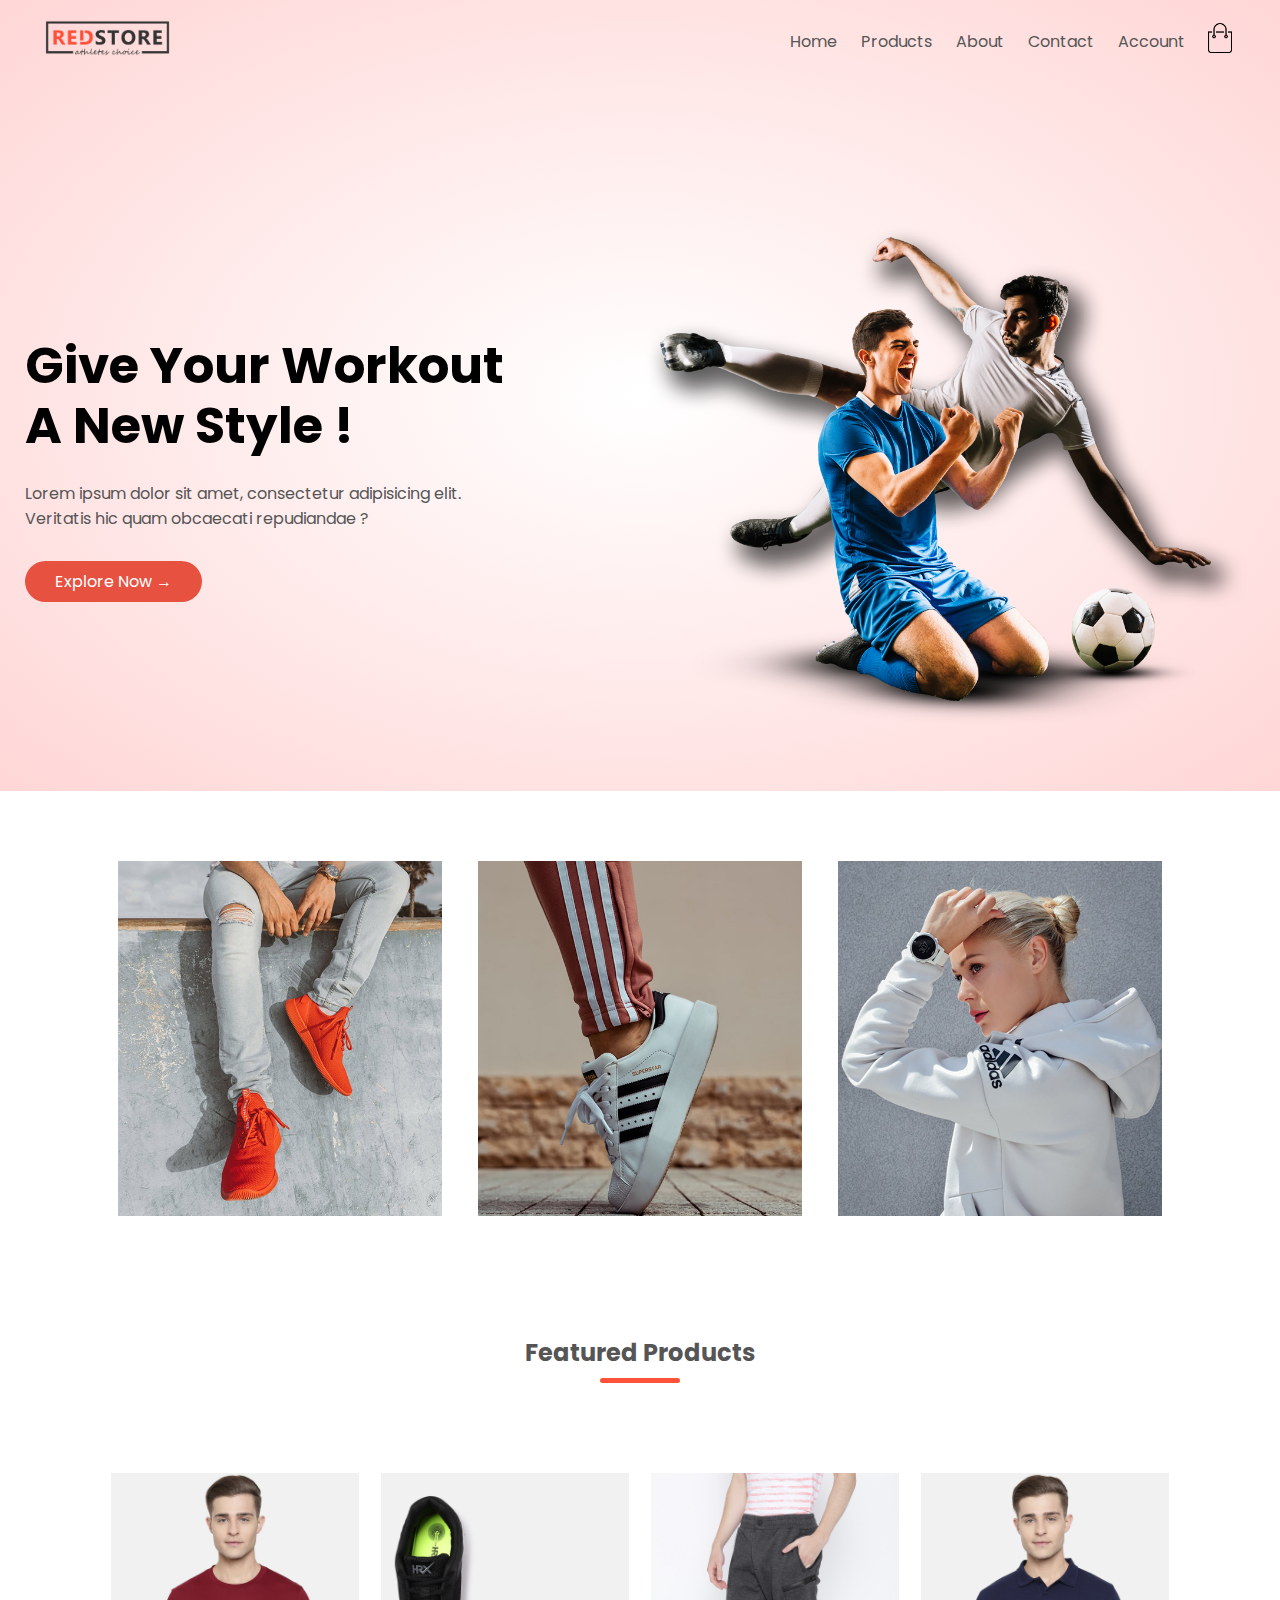
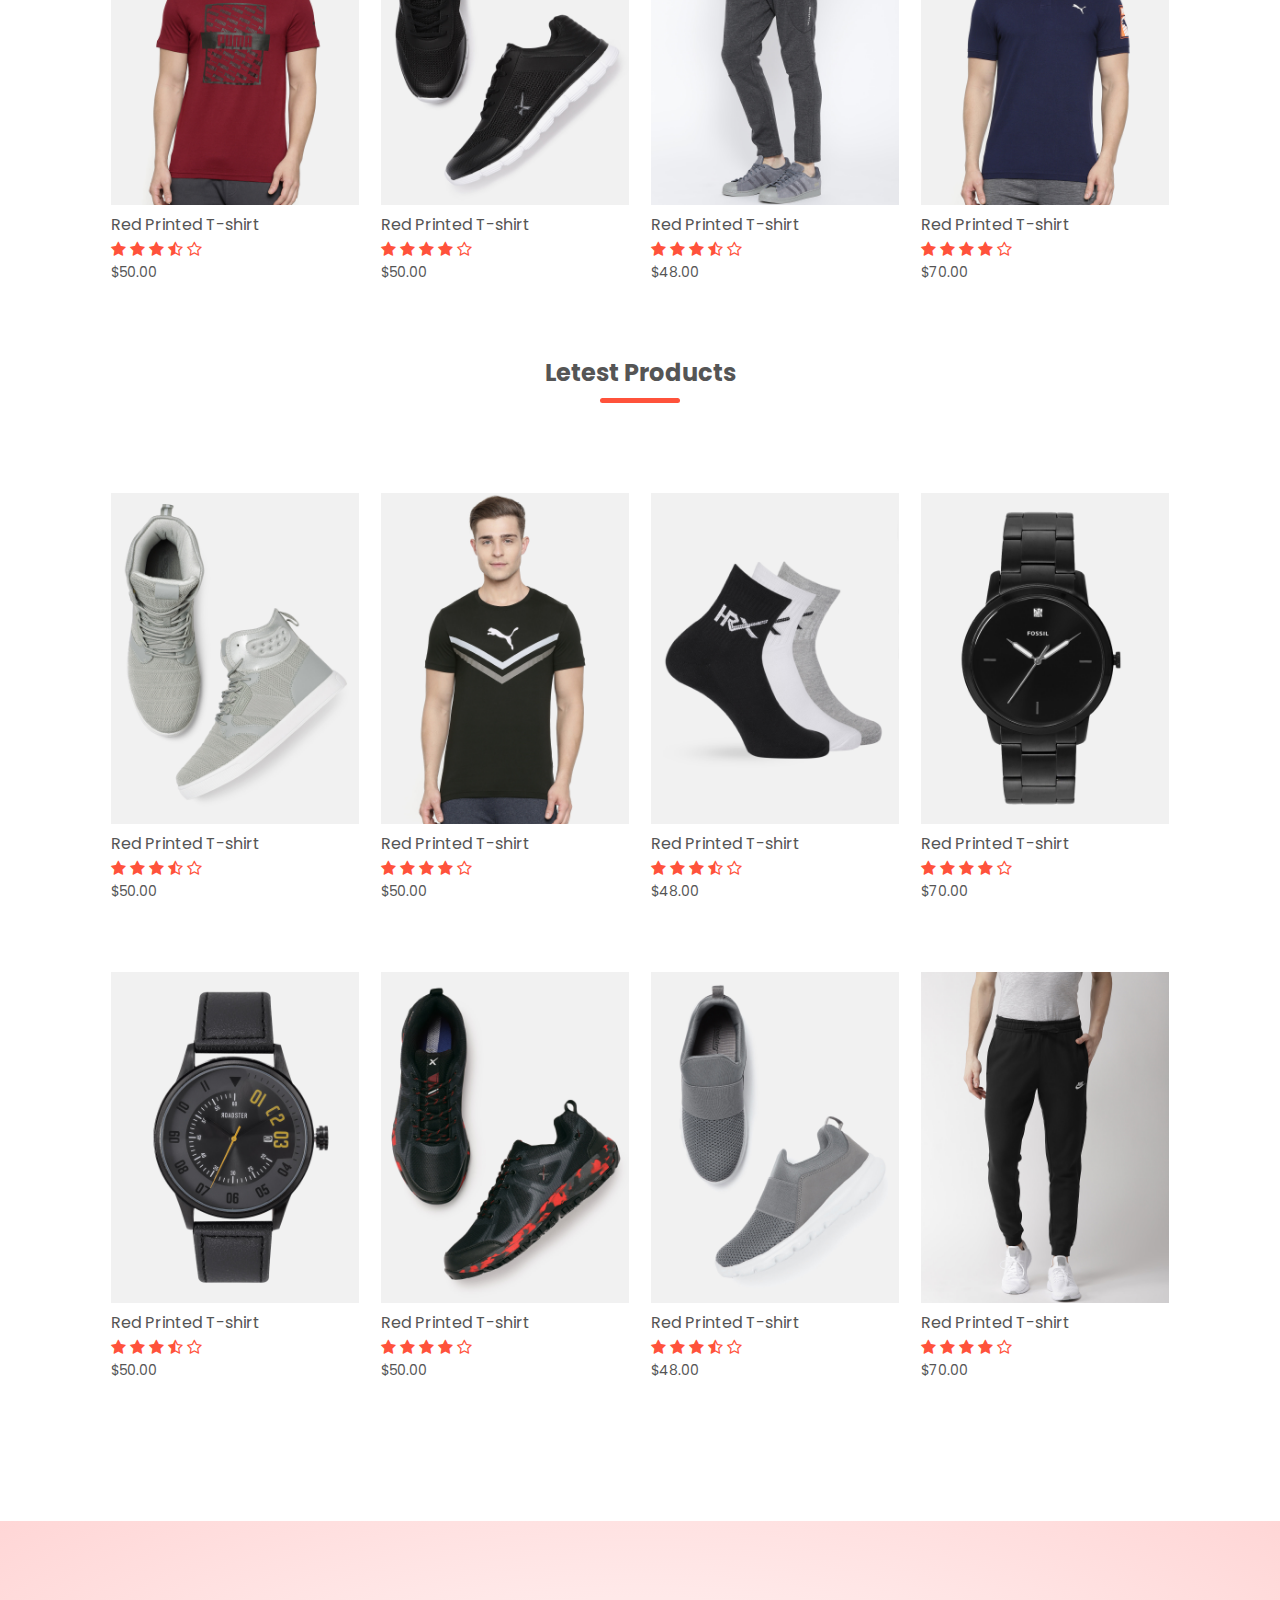
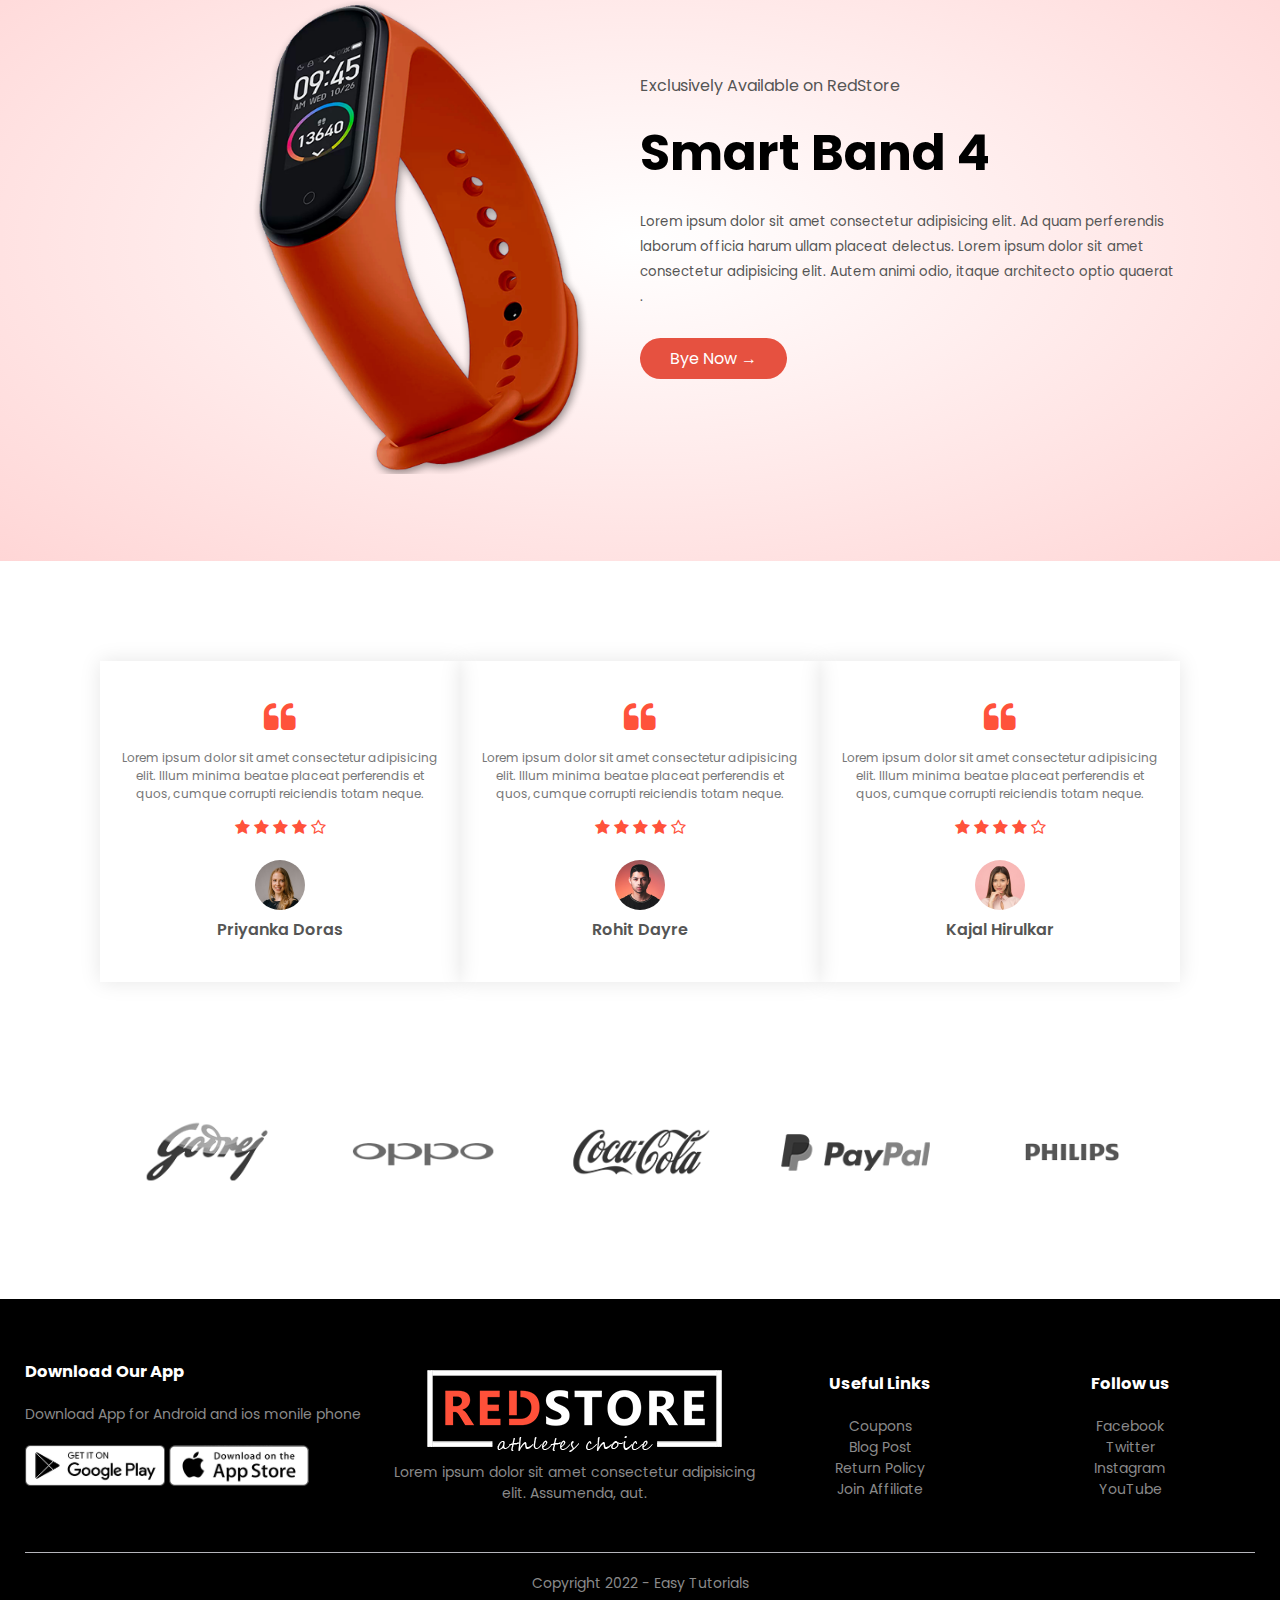
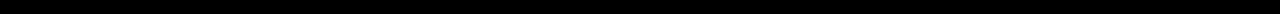
<file: index.html>
<!DOCTYPE html>
<html lang="en">
<head>
    <meta charset="UTF-8">
    <meta http-equiv="X-UA-Compatible" content="IE=edge">
    <meta name="viewport" content="width=device-width, initial-scale=1.0">
    <title>RedStore | Ecommerse Website</title>
    <link rel="stylesheet" href="style.css">
    <link href="https://fonts.googleapis.com/css2?family=Poppins:ital,wght@0,300;0,400;0,500;0,700;1,600&family=Roboto+Serif:wght@400;600&display=swap" rel="stylesheet">
    <link rel="stylesheet" href=https://stackpath.bootstrapcdn.com/font-awesome/4.7.0/css/font-awesome.min.css>
</head>
<body>
    <div class="header">
    <div class="container">
        <div class="navbar">
            <div class="logo">
                <a href="index.html"><img src="images/logo.png" width="125px"></a>
            </div>
            <nav>
                <ul id="MenuItems">
                    <li><a href="index.html">Home</a></li>
                    <li><a href="products.html">Products</a></li>
                    <li><a href="">About</a></li>
                    <li><a href="">Contact</a></li>
                    <li><a href="account.html">Account</a></li>
                </ul>
            </nav>

           <a href="card.html"><img src="images/cart.png" width="30px" height="30px"></a>
            <img src="images/menu.png" class="menu-icon" onclick="menutoggle()">

        </div>

        <div class="row">
            <div class="col-2">
<h1>Give Your Workout <br> A New Style !</h1>
<p>Lorem ipsum dolor sit amet, consectetur adipisicing elit. <br> Veritatis hic quam obcaecati repudiandae ?</p>
<a href="" class="btn">Explore Now &#8594;</a>
            </div>

            <div class="col-2">
                <img src="images/image1.png" alt="">
            </div>
        </div>
    </div>
</div>

<!---------- Featured Categories ---------->

<div class="categories">
    <div class="small-container">
    <div class="row">
        <div class="col-3">
            <img src="images/category-1.jpg" alt="">
        </div>
        <div class="col-3">
            <img src="images/category-2.jpg" alt="">
        </div>
        <div class="col-3">
            <img src="images/category-3.jpg" alt="">
        </div>
    </div>
</div>
</div>

<!---------- Featured products ---------->

<div class="small-container">
    <h2 class="title">Featured Products</h2>
    <div class="row">
    
        <div class="col-4">
            <a href="product-details.html"><img src="images/product-1.jpg"></a>
            <a href="product-details.html"></a><h4>Red Printed T-shirt</h4></a>
            <div class="rating">
                <i class="fa fa-star"></i>
                <i class="fa fa-star"></i>
                <i class="fa fa-star"></i>
                <i class="fa fa-star-half-o"></i>
                <i class="fa fa-star-o"></i>
            </div>
            <p>$50.00</p>
        </div>

        <div class="col-4">
            <img src="images/product-2.jpg">
            <h4>Red Printed T-shirt</h4>
            <div class="rating">
                <i class="fa fa-star"></i>
                <i class="fa fa-star"></i>
                <i class="fa fa-star"></i>
                <i class="fa fa-star"></i>
                <i class="fa fa-star-o"></i>
            </div>
            <p>$50.00</p>
        </div>

        <div class="col-4">
            <img src="images/product-3.jpg">
            <h4>Red Printed T-shirt</h4>
            <div class="rating">
                <i class="fa fa-star"></i>
                <i class="fa fa-star"></i>
                <i class="fa fa-star"></i>
                <i class="fa fa-star-half-o"></i>
                <i class="fa fa-star-o"></i>
            </div>
            <p>$48.00</p>
        </div>

        <div class="col-4">
            <img src="images/product-4.jpg">
            <h4>Red Printed T-shirt</h4>
            <div class="rating">
                <i class="fa fa-star"></i>
                <i class="fa fa-star"></i>
                <i class="fa fa-star"></i>
                <i class="fa fa-star"></i>
                <i class="fa fa-star-o"></i>
            </div>
            <p>$70.00</p>
        </div>
    </div>

    <h2 class="title">Letest Products</h2>

    <div class="row">
    
        <div class="col-4">
            <img src="images/product-5.jpg">
            <h4>Red Printed T-shirt</h4>
            <div class="rating">
                <i class="fa fa-star"></i>
                <i class="fa fa-star"></i>
                <i class="fa fa-star"></i>
                <i class="fa fa-star-half-o"></i>
                <i class="fa fa-star-o"></i>
            </div>
            <p>$50.00</p>
        </div>

        <div class="col-4">
            <img src="images/product-6.jpg">
            <h4>Red Printed T-shirt</h4>
            <div class="rating">
                <i class="fa fa-star"></i>
                <i class="fa fa-star"></i>
                <i class="fa fa-star"></i>
                <i class="fa fa-star"></i>
                <i class="fa fa-star-o"></i>
            </div>
            <p>$50.00</p>
        </div>

        <div class="col-4">
            <img src="images/product-7.jpg">
            <h4>Red Printed T-shirt</h4>
            <div class="rating">
                <i class="fa fa-star"></i>
                <i class="fa fa-star"></i>
                <i class="fa fa-star"></i>
                <i class="fa fa-star-half-o"></i>
                <i class="fa fa-star-o"></i>
            </div>
            <p>$48.00</p>
        </div>

        <div class="col-4">
            <img src="images/product-8.jpg">
            <h4>Red Printed T-shirt</h4>
            <div class="rating">
                <i class="fa fa-star"></i>
                <i class="fa fa-star"></i>
                <i class="fa fa-star"></i>
                <i class="fa fa-star"></i>
                <i class="fa fa-star-o"></i>
            </div>
            <p>$70.00</p>
        </div>
        <div class="row">
    
        <div class="col-4">
            <img src="images/product-9.jpg">
            <h4>Red Printed T-shirt</h4>
            <div class="rating">
                <i class="fa fa-star"></i>
                <i class="fa fa-star"></i>
                <i class="fa fa-star"></i>
                <i class="fa fa-star-half-o"></i>
                <i class="fa fa-star-o"></i>
            </div>
            <p>$50.00</p>
        </div>

        <div class="col-4">
            <img src="images/product-10.jpg">
            <h4>Red Printed T-shirt</h4>
            <div class="rating">
                <i class="fa fa-star"></i>
                <i class="fa fa-star"></i>
                <i class="fa fa-star"></i>
                <i class="fa fa-star"></i>
                <i class="fa fa-star-o"></i>
            </div>
            <p>$50.00</p>
        </div>

        <div class="col-4">
            <img src="images/product-11.jpg">
            <h4>Red Printed T-shirt</h4>
            <div class="rating">
                <i class="fa fa-star"></i>
                <i class="fa fa-star"></i>
                <i class="fa fa-star"></i>
                <i class="fa fa-star-half-o"></i>
                <i class="fa fa-star-o"></i>
            </div>
            <p>$48.00</p>
        </div>

        <div class="col-4">
            <img src="images/product-12.jpg">
            <h4>Red Printed T-shirt</h4>
            <div class="rating">
                <i class="fa fa-star"></i>
                <i class="fa fa-star"></i>
                <i class="fa fa-star"></i>
                <i class="fa fa-star"></i>
                <i class="fa fa-star-o"></i>
            </div>
            <p>$70.00</p>
        </div>
    </div>
    </div>
</div>

<!----------- offer ----------->

<div class="offer">
    <div class="small-container">
        <div class="row">
            <div class="col-2">
                <img src="images/exclusive.png" class="offer-img">
            </div>
            <div class="col-2">
                <p>Exclusively Available on RedStore</p>
<h1>Smart Band 4 </h1>
<small>Lorem ipsum dolor sit amet consectetur adipisicing elit. Ad quam perferendis laborum officia harum ullam placeat delectus. Lorem ipsum dolor sit amet consectetur adipisicing elit. Autem animi odio, itaque architecto optio quaerat .</small>
<br>
<a href="" class="btn">Bye Now &#8594;</a>
            </div>
        </div>
    </div>
</div>

<!-- -------- testimonial -------- -->

<div class="testimonial">
    <div class="small-container">
        <div class="row">
            <div class="col-3">
                <i class="fa fa-quote-left"></i>
                <p>Lorem ipsum dolor sit amet consectetur adipisicing elit. Illum minima beatae placeat perferendis et quos, cumque corrupti reiciendis totam neque.</p>
                <div class="rating">
                    <i class="fa fa-star"></i>
                    <i class="fa fa-star"></i>
                    <i class="fa fa-star"></i>
                    <i class="fa fa-star"></i>
                    <i class="fa fa-star-o"></i>
                </div>
             <img src="images/user-1.png">
             <h3>Priyanka Doras</h3>
            </div>

            <div class="col-3">
                <i class="fa fa-quote-left"></i>
                <p>Lorem ipsum dolor sit amet consectetur adipisicing elit. Illum minima beatae placeat perferendis et quos, cumque corrupti reiciendis totam neque.</p>
                <div class="rating">
                    <i class="fa fa-star"></i>
                    <i class="fa fa-star"></i>
                    <i class="fa fa-star"></i>
                    <i class="fa fa-star"></i>
                    <i class="fa fa-star-o"></i>
                </div>
             <img src="images/user-2.png">
             <h3>Rohit Dayre</h3>
            </div>

            <div class="col-3">
                <i class="fa fa-quote-left"></i>
                <p>Lorem ipsum dolor sit amet consectetur adipisicing elit. Illum minima beatae placeat perferendis et quos, cumque corrupti reiciendis totam neque.</p>
                <div class="rating">
                    <i class="fa fa-star"></i>
                    <i class="fa fa-star"></i>
                    <i class="fa fa-star"></i>
                    <i class="fa fa-star"></i>
                    <i class="fa fa-star-o"></i>
                </div>
             <img src="images/user-3.png">
             <h3>Kajal Hirulkar</h3>
            </div>
        </div>
    </div>
</div>

<!------------- brands ------------->
<div class="brands">
    <div class="small-container">
        <div class="row">
            <div class="col-5">
                <img src="images/logo-godrej.png">
            </div>
            <div class="col-5">
                <img src="images/logo-oppo.png">
            </div>
            <div class="col-5">
                <img src="images/logo-coca-cola.png">
            </div>
            <div class="col-5">
                <img src="images/logo-paypal.png">
            </div>
            <div class="col-5">
                <img src="images/logo-philips.png">
            </div>
        </div>
    </div>
</div>

<!------------- footer ------------->

<div class="footer">
    <div class="container">
        <div class="row">
            <div class="footer-col-1">
                <h3>Download Our App</h3>
                <p>Download App for Android and ios monile phone</p>
                <div class="app-logo">
                    <img src="images/play-store.png">
                    <img src="images/app-store.png">
                </div>
            </div>
            <div class="footer-col-2">
                <img src="images/logo-white.png">
                <p>Lorem ipsum dolor sit amet consectetur adipisicing elit. Assumenda, aut.</p>
            </div>
            <div class="footer-col-3">
                <h3>Useful Links</h3>
                <ul>
                <li>Coupons</li>
                <li>Blog Post</li>
                <li>Return Policy</li>
                <li>Join Affiliate</li>
            </ul>
            </div>
            <div class="footer-col-4">
                <ul> <h3>Follow us</h3>
                    <li>Facebook</li>
                    <li>Twitter</li>
                    <li>Instagram</li>
                    <li>YouTube</li>
                </ul>
               
            </div>
        </div>
        <hr>
        <p class="Copyright">Copyright 2022 - Easy Tutorials</p>
    </div>
</div>

<!------------- Js for toggle menu ------------->

<script>
    var MenuItems = document.getElementById("MenuItems");
    MenuItems.style.maxHeight = "0px";

    function menutoggle(){
        if(MenuItems.style.maxHeight == "0px")
        {
            MenuItems.style.maxHeight = "200px"
        }
        else{
            MenuItems.style.maxHeight = "0px"
        }
    }
</script>
</body>
</html>
</file>
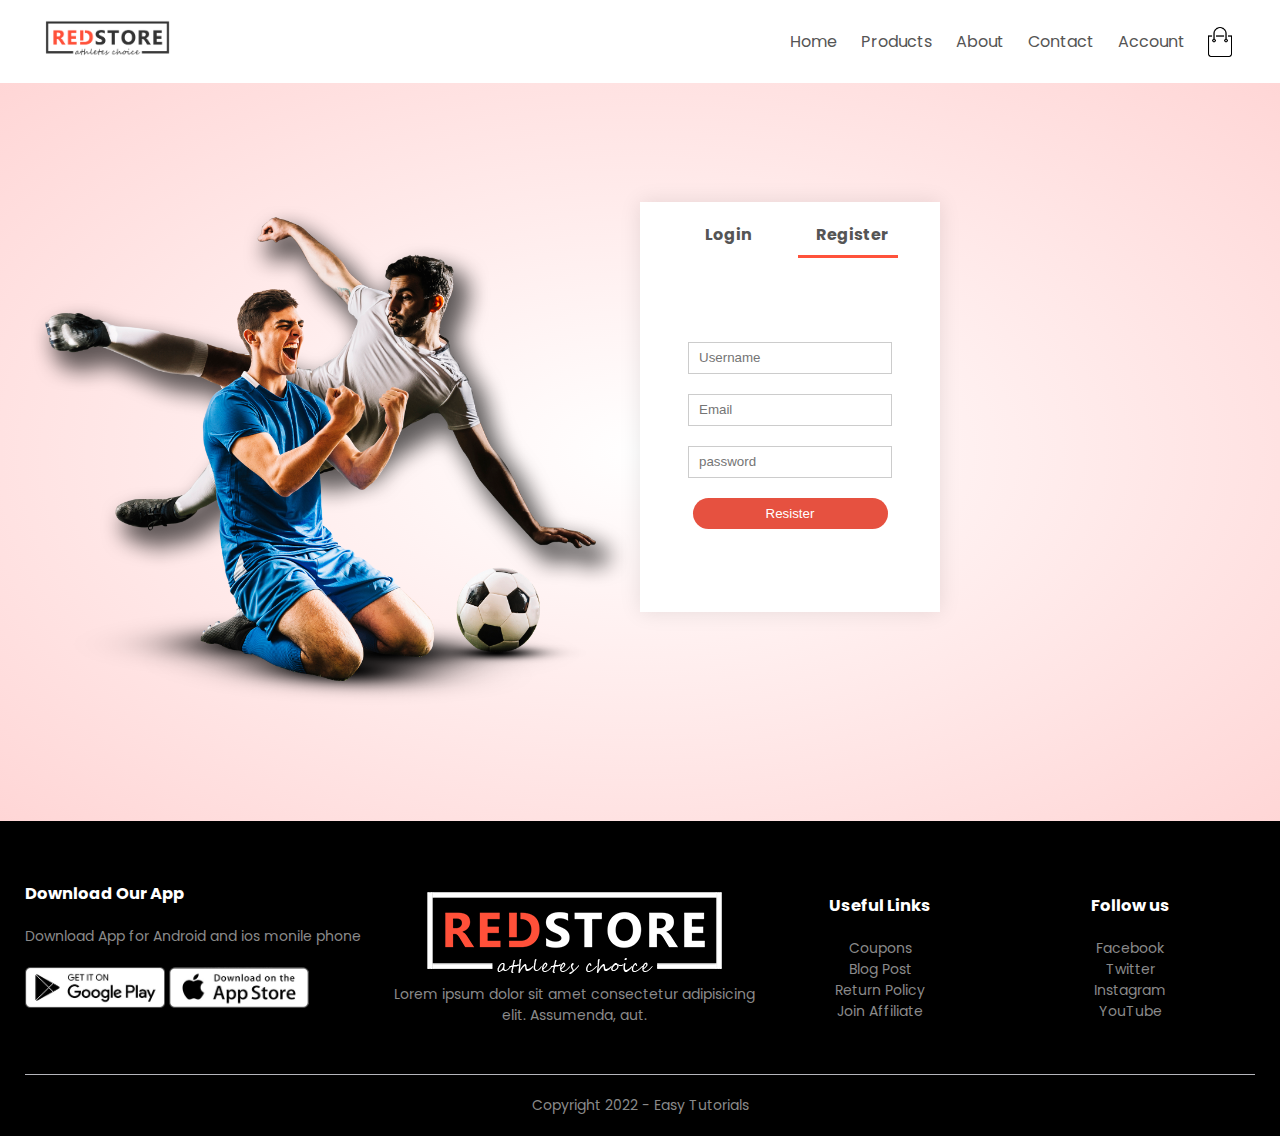
<file: account.html>
<!DOCTYPE html>
<html lang="en">

<head>
    <meta charset="UTF-8">
    <meta http-equiv="X-UA-Compatible" content="IE=edge">
    <meta name="viewport" content="width=device-width, initial-scale=1.0">
    <title>All Products - RedStore</title>
    <link rel="stylesheet" href="style.css">
    <link
        href="https://fonts.googleapis.com/css2?family=Poppins:ital,wght@0,300;0,400;0,500;0,700;1,600&family=Roboto+Serif:wght@400;600&display=swap"
        rel="stylesheet">
    <link rel="stylesheet" href=https://stackpath.bootstrapcdn.com/font-awesome/4.7.0/css/font-awesome.min.css>
</head>

<body>

    <div class="container">
        <div class="navbar">
            <div class="logo">
                <img src="images/logo.png" width="125px">
            </div>
            <nav>
                <ul id="MenuItems">
                    <li><a href="">Home</a></li>
                    <li><a href="">Products</a></li>
                    <li><a href="">About</a></li>
                    <li><a href="">Contact</a></li>
                    <li><a href="">Account</a></li>
                </ul>
            </nav>

            <img src="images/cart.png" width="30px" height="30px">
            <img src="images/menu.png" class="menu-icon" onclick="menutoggle()">

        </div>
    </div>

    <!------------- account-page ------------->
    <div class="account-page">
        <div class="container">
            <div class="row">
                <div class="col-2">
                    <img src="images/image1.png" width="100%">
                </div>

                <div class="col-2">
                    <div class="form-container">
                        <div class="form-btn">
                            <span onclick="login()">Login</span>
                            <span onclick="resister()">Register</span>
                            <hr id="Indicator">
                        </div>
                        <form id="LoginForm">
                            <input type="text" placeholder="Username">
                            <input type="password" placeholder="password">
                            <button type="Submit" class="btn">Login</button>
                            <br>
                            <a href="">Forgot password</a>
                        </form>

                        <form id="RegForm">
                            <input type="text" placeholder="Username">
                            <input type="Email" placeholder="Email">
                            <input type="password" placeholder="password">
                            <button type="Submit" class="btn">Resister</button>

                        </form>
                    </div>
                </div>
            </div>
        </div>
    </div>


    <!------------- footer ------------->

    <div class="footer">
        <div class="container">
            <div class="row">
                <div class="footer-col-1">
                    <h3>Download Our App</h3>
                    <p>Download App for Android and ios monile phone</p>
                    <div class="app-logo">
                        <img src="images/play-store.png">
                        <img src="images/app-store.png">
                    </div>
                </div>
                <div class="footer-col-2">
                    <img src="images/logo-white.png">
                    <p>Lorem ipsum dolor sit amet consectetur adipisicing elit. Assumenda, aut.</p>
                </div>
                <div class="footer-col-3">
                    <h3>Useful Links</h3>
                    <ul>
                        <li>Coupons</li>
                        <li>Blog Post</li>
                        <li>Return Policy</li>
                        <li>Join Affiliate</li>
                    </ul>
                </div>
                <div class="footer-col-4">
                    <ul>
                        <h3>Follow us</h3>
                        <li>Facebook</li>
                        <li>Twitter</li>
                        <li>Instagram</li>
                        <li>YouTube</li>
                    </ul>

                </div>
            </div>
            <hr>
            <p class="Copyright">Copyright 2022 - Easy Tutorials</p>
        </div>
    </div>

    <!------------- Js for toggle menu ------------->

    <script>
        var MenuItems = document.getElementById("MenuItems");
        MenuItems.style.maxHeight = "0px";

        function menutoggle() {
            if (MenuItems.style.maxHeight == "0px") {
                MenuItems.style.maxHeight = "200px"
            }
            else {
                MenuItems.style.maxHeight = "0px"
            }
        }
    </script>
    <!------------- Js for toggle Form ------------->
    <script>
        var LoginForm = document.getElementById("LoginForm");
        var RegForm = document.getElementById("RegForm");
        var Indicator = document.getElementById("Indicator");

        function resister() {
            RegForm.style.transform = "translateX(0px)";
            LoginForm.style.transform = "translateX(0px)";
            Indicator.style.transform = "translateX(100px)";
        }

        function login() {
            RegForm.style.transform = "translateX(300px)";
            LoginForm.style.transform = "translateX(300px)";
            Indicator.style.transform = "translateX(0px)";
        }
    </script>
</body>

</html>
</file>
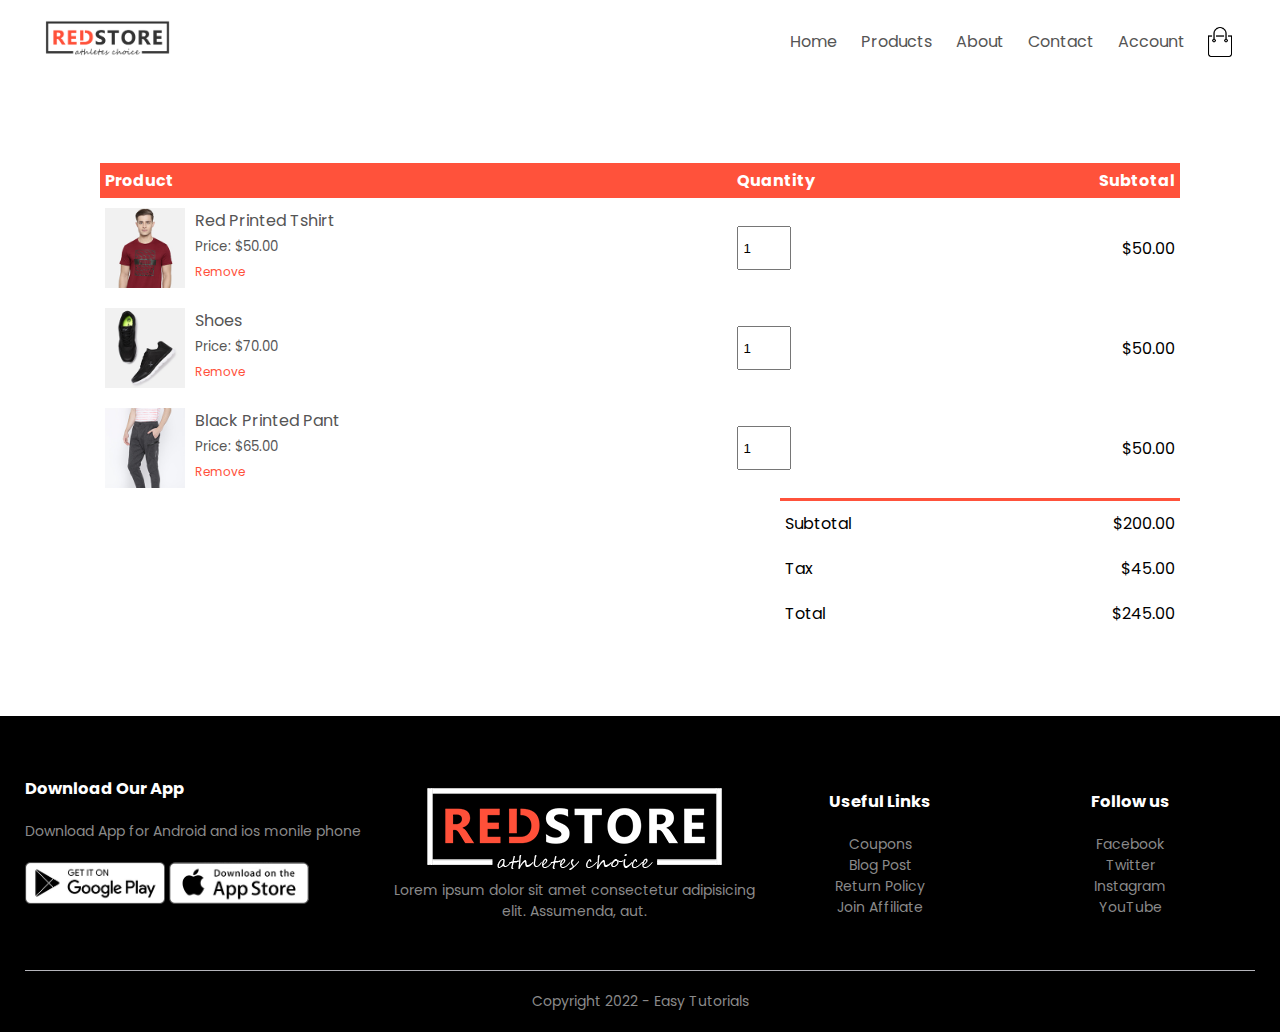
<file: card.html>
<!DOCTYPE html>
<html lang="en">
<head>
    <meta charset="UTF-8">
    <meta http-equiv="X-UA-Compatible" content="IE=edge">
    <meta name="viewport" content="width=device-width, initial-scale=1.0">
    <title>All Products - RedStore</title>
    <link rel="stylesheet" href="style.css">
    <link href="https://fonts.googleapis.com/css2?family=Poppins:ital,wght@0,300;0,400;0,500;0,700;1,600&family=Roboto+Serif:wght@400;600&display=swap" rel="stylesheet">
    <link rel="stylesheet" href=https://stackpath.bootstrapcdn.com/font-awesome/4.7.0/css/font-awesome.min.css>
</head>
<body>
   
    <div class="container">
        <div class="navbar">
            <div class="logo">
                <img src="images/logo.png" width="125px">
            </div>
            <nav>
                <ul id="MenuItems">
                    <li><a href="">Home</a></li>
                    <li><a href="">Products</a></li>
                    <li><a href="">About</a></li>
                    <li><a href="">Contact</a></li>
                    <li><a href="">Account</a></li>
                </ul>
            </nav>

            <img src="images/cart.png" width="30px" height="30px">
            <img src="images/menu.png" class="menu-icon" onclick="menutoggle()">

        </div>
    </div>
<!-- --------- cart items details --------- -->
<div class="small-container cart-page">
    <table>
        <tr>
            <th>Product</th>
            <th>Quantity</th>
            <th>Subtotal</th>
        </tr>
        <tr>
            <td>
                <div class="cart-info">
                    <img src="images/buy-1.jpg">
                    <div>
                        <p>Red Printed Tshirt</p>
                        <small>Price: $50.00</small>
                        <br>
                        <a href="">Remove</a>
                    </div>
                </div>
            </td>
            <td><input type="number" value="1"></td>
            <td>$50.00</td>
        </tr>

        <tr>
            <td>
                <div class="cart-info">
                    <img src="images/buy-2.jpg">
                    <div>
                        <p> Shoes</p>
                        <small>Price: $70.00</small>
                        <br>
                        <a href="">Remove</a>
                    </div>
                </div>
            </td>
            <td><input type="number" value="1"></td>
            <td>$50.00</td>
        </tr>

        <tr>
            <td>
                <div class="cart-info">
                    <img src="images/buy-3.jpg">
                    <div>
                        <p>Black Printed Pant</p>
                        <small>Price: $65.00</small>
                        <br>
                        <a href="">Remove</a>
                    </div>
                </div>
            </td>
            <td><input type="number" value="1"></td>
            <td>$50.00</td>
        </tr>
    </table>

    <div class="total-price">
        <table>
            <tr>
                <td>Subtotal</td>
                <td>$200.00</td>
            </tr>

            <tr>
                <td>Tax</td>
                <td>$45.00</td>
            </tr>
            <tr>
                <td>Total</td>
                <td>$245.00</td>
            </tr>
        </table>
    </div>


</div>






<!------------- footer ------------->

<div class="footer">
    <div class="container">
        <div class="row">
            <div class="footer-col-1">
                <h3>Download Our App</h3>
                <p>Download App for Android and ios monile phone</p>
                <div class="app-logo">
                    <img src="images/play-store.png">
                    <img src="images/app-store.png">
                </div>
            </div>
            <div class="footer-col-2">
                <img src="images/logo-white.png">
                <p>Lorem ipsum dolor sit amet consectetur adipisicing elit. Assumenda, aut.</p>
            </div>
            <div class="footer-col-3">
                <h3>Useful Links</h3>
                <ul>
                <li>Coupons</li>
                <li>Blog Post</li>
                <li>Return Policy</li>
                <li>Join Affiliate</li>
            </ul>
            </div>
            <div class="footer-col-4">
                <ul> <h3>Follow us</h3>
                    <li>Facebook</li>
                    <li>Twitter</li>
                    <li>Instagram</li>
                    <li>YouTube</li>
                </ul>
               
            </div>
        </div>
        <hr>
        <p class="Copyright">Copyright 2022 - Easy Tutorials</p>
    </div>
</div>

<!------------- Js for toggle menu ------------->

<script>
    var MenuItems = document.getElementById("MenuItems");
    MenuItems.style.maxHeight = "0px";

    function menutoggle(){
        if(MenuItems.style.maxHeight == "0px")
        {
            MenuItems.style.maxHeight = "200px"
        }
        else{
            MenuItems.style.maxHeight = "0px"
        }
    }
</script>

</body>
</html>
</file>
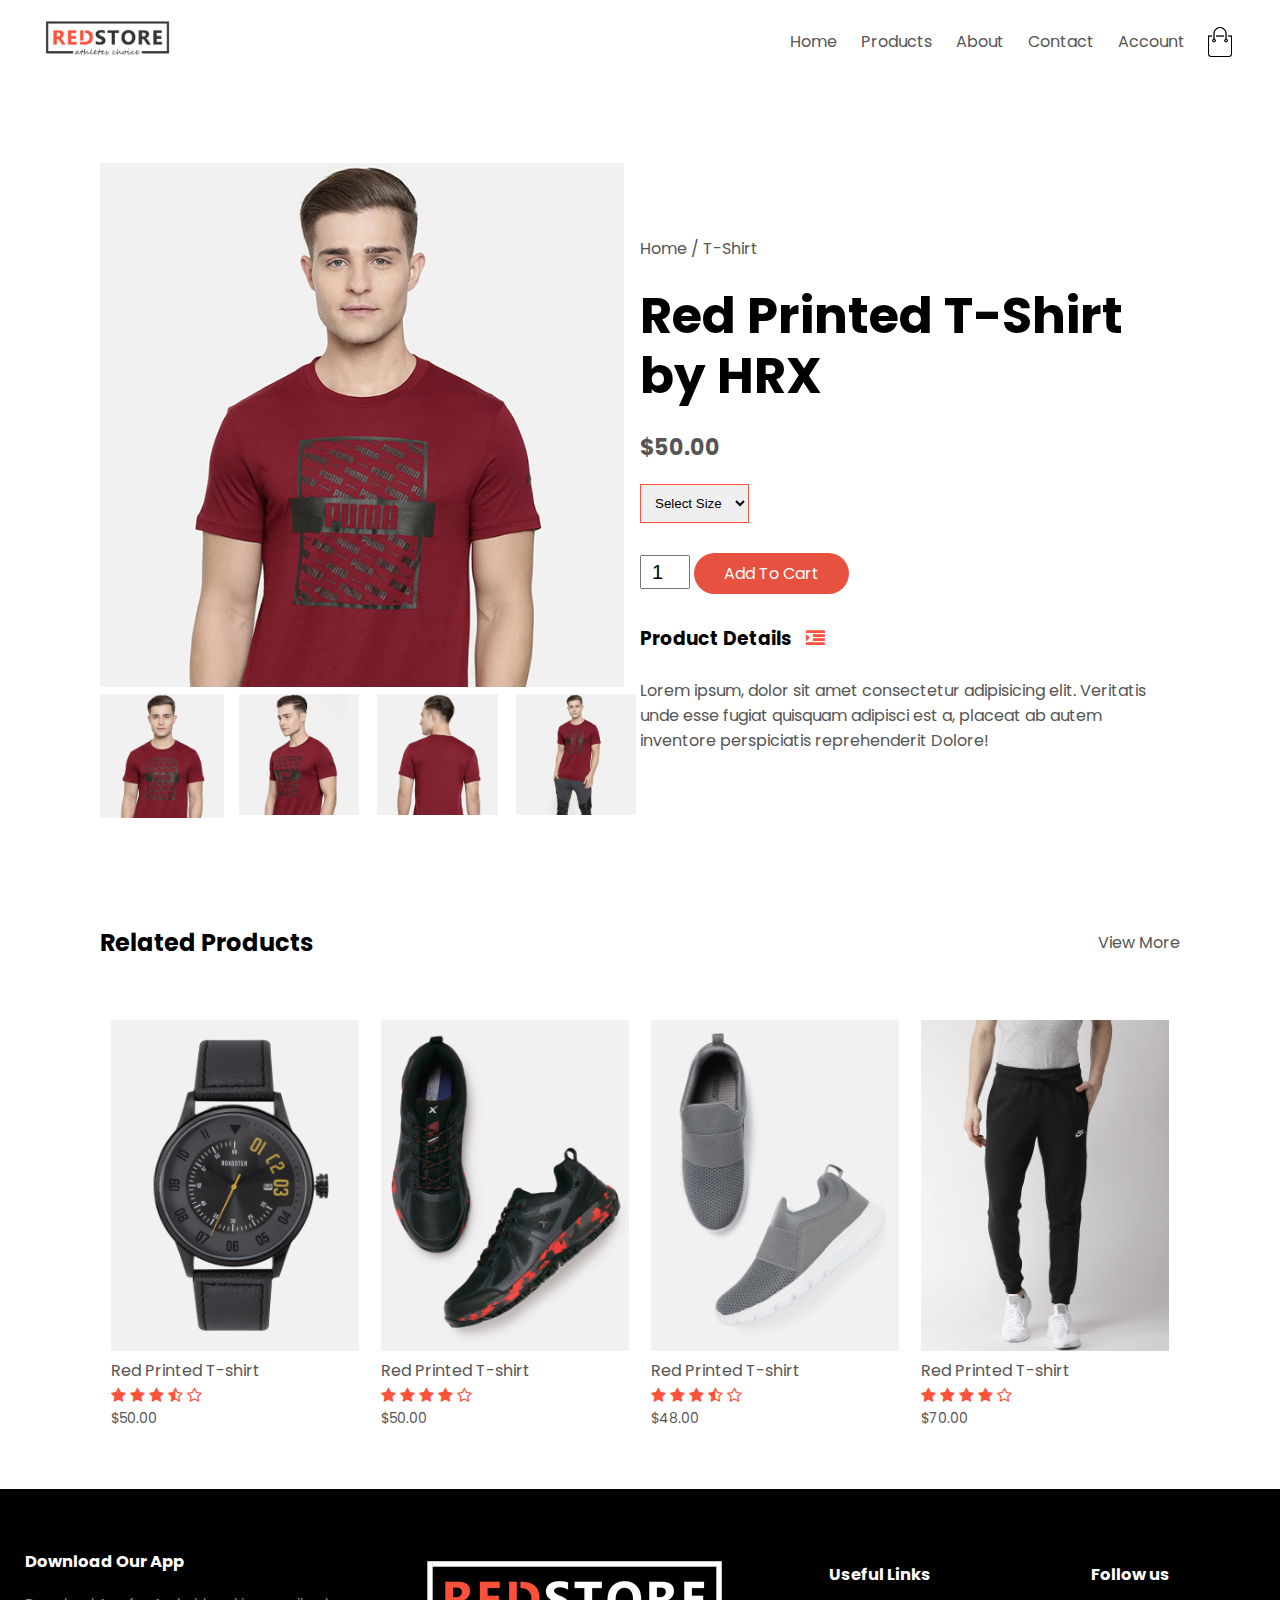
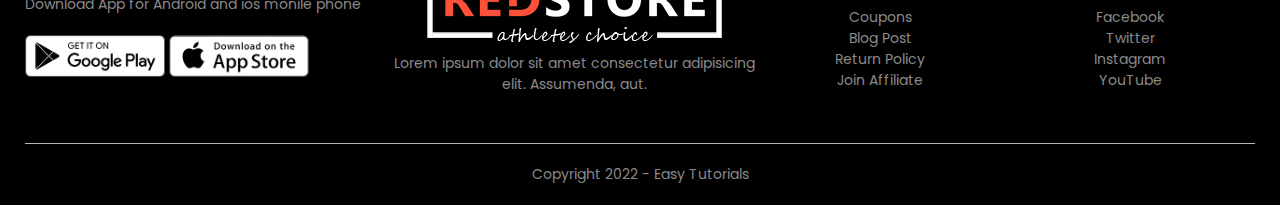
<file: product-details.html>
<!DOCTYPE html>
<html lang="en">
<head>
    <meta charset="UTF-8">
    <meta http-equiv="X-UA-Compatible" content="IE=edge">
    <meta name="viewport" content="width=device-width, initial-scale=1.0">
    <title>All Products - RedStore</title>
    <link rel="stylesheet" href="style.css">
    <link href="https://fonts.googleapis.com/css2?family=Poppins:ital,wght@0,300;0,400;0,500;0,700;1,600&family=Roboto+Serif:wght@400;600&display=swap" rel="stylesheet">
    <link rel="stylesheet" href=https://stackpath.bootstrapcdn.com/font-awesome/4.7.0/css/font-awesome.min.css>
</head>
<body>
   
    <div class="container">
        <div class="navbar">
            <div class="logo">
                <img src="images/logo.png" width="125px">
            </div>
            <nav>
                <ul id="MenuItems">
                    <li><a href="">Home</a></li>
                    <li><a href="">Products</a></li>
                    <li><a href="">About</a></li>
                    <li><a href="">Contact</a></li>
                    <li><a href="">Account</a></li>
                </ul>
            </nav>

            <img src="images/cart.png" width="30px" height="30px">
            <img src="images/menu.png" class="menu-icon" onclick="menutoggle()">

        </div>
    </div>
<!---------- single product details ---------->
<div class="small-container single-product">
   <div class="row">
       <div class="col-2">
           <img src="images/gallery-1.jpg" width="97%" id="ProductImg">
           <div class="small-img-row">
               <div class="small-img-col">
                   <img src="images/gallery-1.jpg" class="small-img">
               </div>
            <div class="small-img-col">
                <img src="images/gallery-2.jpg"  width="97%" class="small-img">
            </div>
            <div class="small-img-col">
                <img src="images/gallery-3.jpg"  width="97%" class="small-img">
            </div>
            <div class="small-img-col">
                <img src="images/gallery-4.jpg"  width="97%" class="small-img">
            </div>
        </div>
       </div>
       <div class="col-2">
           <p>Home / T-Shirt</p>
           <h1>Red Printed T-Shirt by HRX</h1>
           <h4>$50.00</h4>
           <select>
               <option>Select Size</option>
               <option>XL</option>
               <option>XXL</option>
               <option>Large</option>
               <option>Medium</option>
               <option>Small</option>
           </select>
           <input type="number" value="1">
           <a href="" class="btn">Add To Cart</a>
           <h3>Product Details  <i class="fa fa-indent"></i></h3>
           <br>
           <p>Lorem ipsum, dolor sit amet consectetur adipisicing elit. Veritatis unde esse fugiat quisquam adipisci est a, placeat ab autem inventore perspiciatis reprehenderit Dolore!</p>
       </div>
   </div> 
</div>

<!-- --------- title --------- -->
<div class="small-container">
    <div class="row row-2">
        <h2>Related Products</h2> 
        <p>View More</p>   
        
    </div>
</div>



<!-- -------- Products --------- -->
<div class="small-container">
   
        <div class="row">
    
        <div class="col-4">
            <img src="images/product-9.jpg">
            <h4>Red Printed T-shirt</h4>
            <div class="rating">
                <i class="fa fa-star"></i>
                <i class="fa fa-star"></i>
                <i class="fa fa-star"></i>
                <i class="fa fa-star-half-o"></i>
                <i class="fa fa-star-o"></i>
            </div>
            <p>$50.00</p>
        </div>

        <div class="col-4">
            <img src="images/product-10.jpg">
            <h4>Red Printed T-shirt</h4>
            <div class="rating">
                <i class="fa fa-star"></i>
                <i class="fa fa-star"></i>
                <i class="fa fa-star"></i>
                <i class="fa fa-star"></i>
                <i class="fa fa-star-o"></i>
            </div>
            <p>$50.00</p>
        </div>

        <div class="col-4">
            <img src="images/product-11.jpg">
            <h4>Red Printed T-shirt</h4>
            <div class="rating">
                <i class="fa fa-star"></i>
                <i class="fa fa-star"></i>
                <i class="fa fa-star"></i>
                <i class="fa fa-star-half-o"></i>
                <i class="fa fa-star-o"></i>
            </div>
            <p>$48.00</p>
        </div>

        <div class="col-4">
            <img src="images/product-12.jpg">
            <h4>Red Printed T-shirt</h4>
            <div class="rating">
                <i class="fa fa-star"></i>
                <i class="fa fa-star"></i>
                <i class="fa fa-star"></i>
                <i class="fa fa-star"></i>
                <i class="fa fa-star-o"></i>
            </div>
            <p>$70.00</p>
        </div>
    </div>
    </div>

</div>

<!------------- footer ------------->

<div class="footer">
    <div class="container">
        <div class="row">
            <div class="footer-col-1">
                <h3>Download Our App</h3>
                <p>Download App for Android and ios monile phone</p>
                <div class="app-logo">
                    <img src="images/play-store.png">
                    <img src="images/app-store.png">
                </div>
            </div>
            <div class="footer-col-2">
                <img src="images/logo-white.png">
                <p>Lorem ipsum dolor sit amet consectetur adipisicing elit. Assumenda, aut.</p>
            </div>
            <div class="footer-col-3">
                <h3>Useful Links</h3>
                <ul>
                <li>Coupons</li>
                <li>Blog Post</li>
                <li>Return Policy</li>
                <li>Join Affiliate</li>
            </ul>
            </div>
            <div class="footer-col-4">
                <ul> <h3>Follow us</h3>
                    <li>Facebook</li>
                    <li>Twitter</li>
                    <li>Instagram</li>
                    <li>YouTube</li>
                </ul>
               
            </div>
        </div>
        <hr>
        <p class="Copyright">Copyright 2022 - Easy Tutorials</p>
    </div>
</div>

<!------------- Js for toggle menu ------------->

<script>
    var MenuItems = document.getElementById("MenuItems");
    MenuItems.style.maxHeight = "0px";

    function menutoggle(){
        if(MenuItems.style.maxHeight == "0px")
        {
            MenuItems.style.maxHeight = "200px"
        }
        else{
            MenuItems.style.maxHeight = "0px"
        }
    }
</script>
<!------------- Js for product gallary ------------->
<script>
    var ProductImg = document.getElementById("ProductImg");
    var SmallImg = document.getElementsByClassName("small-img");
    SmallImg[0],onclick = function(){
        ProductImg.src = SmallImg[0].src;
    }
    SmallImg[1],onclick = function(){
        ProductImg.src = SmallImg[1].src;
    }
    SmallImg[2],onclick = function(){
        ProductImg.src = SmallImg[2].src;
    }
    SmallImg[3],onclick = function(){
        ProductImg.src = SmallImg[3].src;
    }
</script>
</body>
</html>
</file>
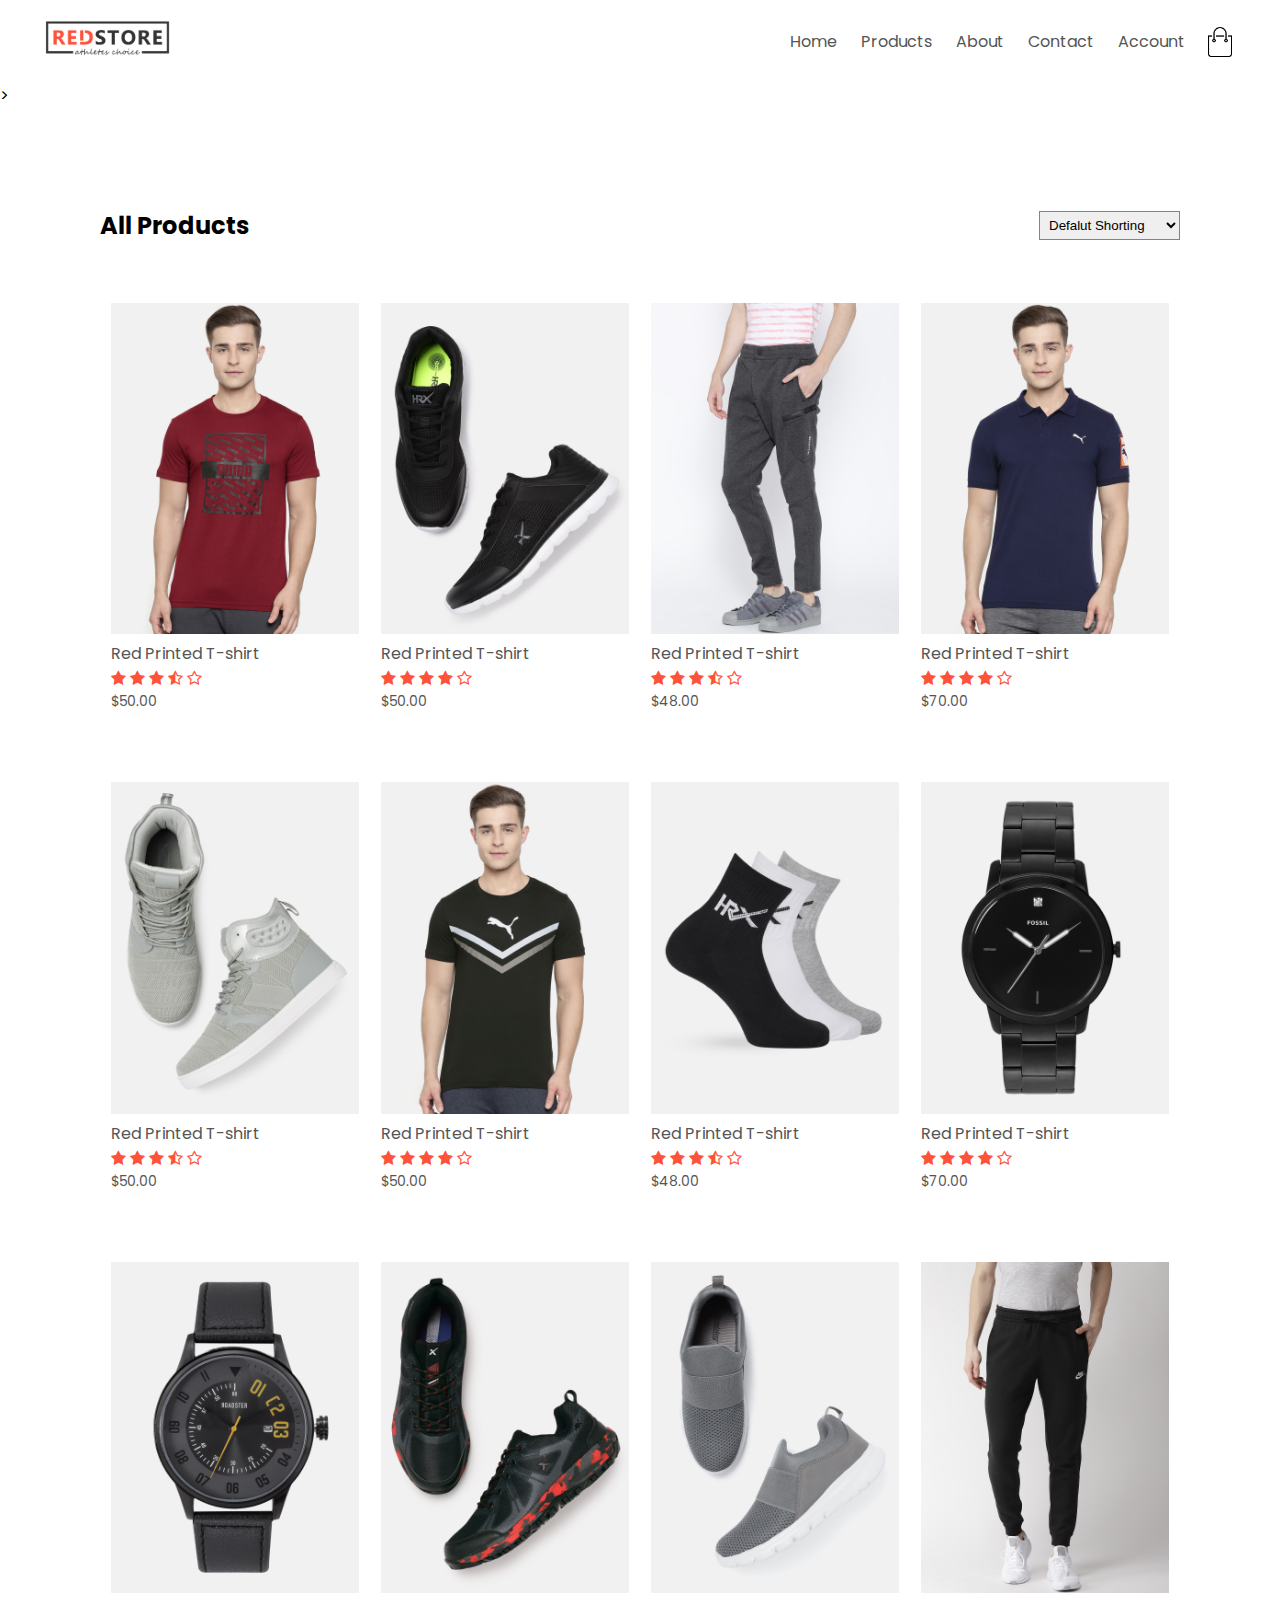
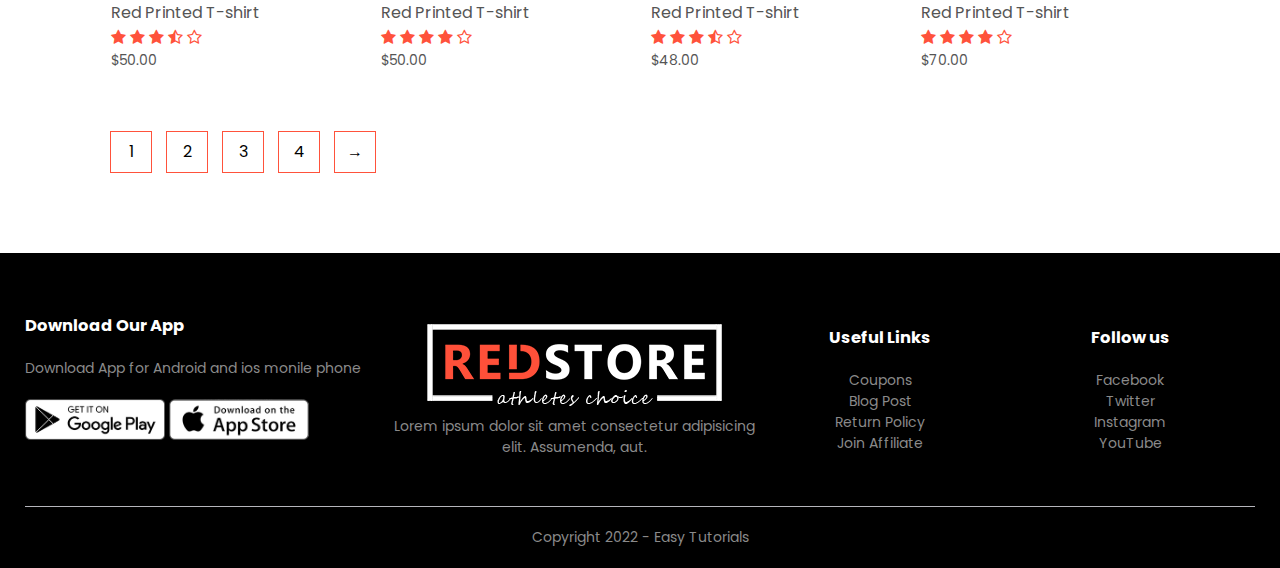
<file: products.html>
<!DOCTYPE html>
<html lang="en">
<head>
    <meta charset="UTF-8">
    <meta http-equiv="X-UA-Compatible" content="IE=edge">
    <meta name="viewport" content="width=device-width, initial-scale=1.0">
    <title>All Products - RedStore</title>
    <link rel="stylesheet" href="style.css">
    <link href="https://fonts.googleapis.com/css2?family=Poppins:ital,wght@0,300;0,400;0,500;0,700;1,600&family=Roboto+Serif:wght@400;600&display=swap" rel="stylesheet">
    <link rel="stylesheet" href=https://stackpath.bootstrapcdn.com/font-awesome/4.7.0/css/font-awesome.min.css>
</head>
<body>
   
    <div class="container">
        <div class="navbar">
            <div class="logo">
                <img src="images/logo.png" width="125px">
            </div>
            <nav>
                <ul id="MenuItems">
                    <li><a href="">Home</a></li>
                    <li><a href="">Products</a></li>
                    <li><a href="">About</a></li>
                    <li><a href="">Contact</a></li>
                    <li><a href="">Account</a></li>
                </ul>
            </nav>

            <img src="images/cart.png" width="30px" height="30px">
            <img src="images/menu.png" class="menu-icon" onclick="menutoggle()">

        </div>

    </div>
>
<div class="small-container">
   

    <div class="row row-2">
        <h2>All Products</h2>
        <select>
            <option>Defalut Shorting</option>
            <option>Short by Price</option>
            <option>Short by Polularity</option>
            <option>Short by rating</option>
            <option>Short by Sale</option>
        </select>
    </div>
    <div class="row">
        <div class="col-4">
            <img src="images/product-1.jpg">
            <h4>Red Printed T-shirt</h4>
            <div class="rating">
                <i class="fa fa-star"></i>
                <i class="fa fa-star"></i>
                <i class="fa fa-star"></i>
                <i class="fa fa-star-half-o"></i>
                <i class="fa fa-star-o"></i>
            </div>
            <p>$50.00</p>
        </div>

        <div class="col-4">
            <img src="images/product-2.jpg">
            <h4>Red Printed T-shirt</h4>
            <div class="rating">
                <i class="fa fa-star"></i>
                <i class="fa fa-star"></i>
                <i class="fa fa-star"></i>
                <i class="fa fa-star"></i>
                <i class="fa fa-star-o"></i>
            </div>
            <p>$50.00</p>
        </div>

        <div class="col-4">
            <img src="images/product-3.jpg">
            <h4>Red Printed T-shirt</h4>
            <div class="rating">
                <i class="fa fa-star"></i>
                <i class="fa fa-star"></i>
                <i class="fa fa-star"></i>
                <i class="fa fa-star-half-o"></i>
                <i class="fa fa-star-o"></i>
            </div>
            <p>$48.00</p>
        </div>

        <div class="col-4">
            <img src="images/product-4.jpg">
            <h4>Red Printed T-shirt</h4>
            <div class="rating">
                <i class="fa fa-star"></i>
                <i class="fa fa-star"></i>
                <i class="fa fa-star"></i>
                <i class="fa fa-star"></i>
                <i class="fa fa-star-o"></i>
            </div>
            <p>$70.00</p>
        </div>
    </div>
    
    <div class="row">
    
        <div class="col-4">
            <img src="images/product-5.jpg">
            <h4>Red Printed T-shirt</h4>
            <div class="rating">
                <i class="fa fa-star"></i>
                <i class="fa fa-star"></i>
                <i class="fa fa-star"></i>
                <i class="fa fa-star-half-o"></i>
                <i class="fa fa-star-o"></i>
            </div>
            <p>$50.00</p>
        </div>

        <div class="col-4">
            <img src="images/product-6.jpg">
            <h4>Red Printed T-shirt</h4>
            <div class="rating">
                <i class="fa fa-star"></i>
                <i class="fa fa-star"></i>
                <i class="fa fa-star"></i>
                <i class="fa fa-star"></i>
                <i class="fa fa-star-o"></i>
            </div>
            <p>$50.00</p>
        </div>

        <div class="col-4">
            <img src="images/product-7.jpg">
            <h4>Red Printed T-shirt</h4>
            <div class="rating">
                <i class="fa fa-star"></i>
                <i class="fa fa-star"></i>
                <i class="fa fa-star"></i>
                <i class="fa fa-star-half-o"></i>
                <i class="fa fa-star-o"></i>
            </div>
            <p>$48.00</p>
        </div>

        <div class="col-4">
            <img src="images/product-8.jpg">
            <h4>Red Printed T-shirt</h4>
            <div class="rating">
                <i class="fa fa-star"></i>
                <i class="fa fa-star"></i>
                <i class="fa fa-star"></i>
                <i class="fa fa-star"></i>
                <i class="fa fa-star-o"></i>
            </div>
            <p>$70.00</p>
        </div>
        <div class="row">
    
        <div class="col-4">
            <img src="images/product-9.jpg">
            <h4>Red Printed T-shirt</h4>
            <div class="rating">
                <i class="fa fa-star"></i>
                <i class="fa fa-star"></i>
                <i class="fa fa-star"></i>
                <i class="fa fa-star-half-o"></i>
                <i class="fa fa-star-o"></i>
            </div>
            <p>$50.00</p>
        </div>

        <div class="col-4">
            <img src="images/product-10.jpg">
            <h4>Red Printed T-shirt</h4>
            <div class="rating">
                <i class="fa fa-star"></i>
                <i class="fa fa-star"></i>
                <i class="fa fa-star"></i>
                <i class="fa fa-star"></i>
                <i class="fa fa-star-o"></i>
            </div>
            <p>$50.00</p>
        </div>

        <div class="col-4">
            <img src="images/product-11.jpg">
            <h4>Red Printed T-shirt</h4>
            <div class="rating">
                <i class="fa fa-star"></i>
                <i class="fa fa-star"></i>
                <i class="fa fa-star"></i>
                <i class="fa fa-star-half-o"></i>
                <i class="fa fa-star-o"></i>
            </div>
            <p>$48.00</p>
        </div>

        <div class="col-4">
            <img src="images/product-12.jpg">
            <h4>Red Printed T-shirt</h4>
            <div class="rating">
                <i class="fa fa-star"></i>
                <i class="fa fa-star"></i>
                <i class="fa fa-star"></i>
                <i class="fa fa-star"></i>
                <i class="fa fa-star-o"></i>
            </div>
            <p>$70.00</p>
        </div>
    </div>
    </div>

    <div class="page-btn">
        <span>1</span>
        <span>2</span>
        <span>3</span>
        <span>4</span>
        <span>&#8594</span>
    </div>
</div>

<!------------- footer ------------->

<div class="footer">
    <div class="container">
        <div class="row">
            <div class="footer-col-1">
                <h3>Download Our App</h3>
                <p>Download App for Android and ios monile phone</p>
                <div class="app-logo">
                    <img src="images/play-store.png">
                    <img src="images/app-store.png">
                </div>
            </div>
            <div class="footer-col-2">
                <img src="images/logo-white.png">
                <p>Lorem ipsum dolor sit amet consectetur adipisicing elit. Assumenda, aut.</p>
            </div>
            <div class="footer-col-3">
                <h3>Useful Links</h3>
                <ul>
                <li>Coupons</li>
                <li>Blog Post</li>
                <li>Return Policy</li>
                <li>Join Affiliate</li>
            </ul>
            </div>
            <div class="footer-col-4">
                <ul> <h3>Follow us</h3>
                    <li>Facebook</li>
                    <li>Twitter</li>
                    <li>Instagram</li>
                    <li>YouTube</li>
                </ul>
               
            </div>
        </div>
        <hr>
        <p class="Copyright">Copyright 2022 - Easy Tutorials</p>
    </div>
</div>

<!------------- Js for toggle menu ------------->

<script>
    var MenuItems = document.getElementById("MenuItems");
    MenuItems.style.maxHeight = "0px";

    function menutoggle(){
        if(MenuItems.style.maxHeight == "0px")
        {
            MenuItems.style.maxHeight = "200px"
        }
        else{
            MenuItems.style.maxHeight = "0px"
        }
    }
</script>
</body>
</html>
</file>
<file: style.css>
*{
    margin: 0;
    padding: 0;
    box-sizing: 0;
}
body{
    font-family: 'Poppins', sans-serif;
}
.navbar{
    display: flex;
    align-items: center;
    padding: 20px;
}
nav{
   flex: 1;
   text-align: right;
}
nav ul{
    display: inline-block;
    list-style: none;
}
nav ul li{
    display: inline-block;
    margin-right: 20px;
 
}
a{
    text-decoration: none;
    color: #555;
}
p{
    color: #555;  
}

.container{
    max-width: 1300px;
    margin: auto;
    padding-left: 25px;
    padding-right: 25px;
}
.row{
    display: flex;
    align-items: center;
    flex-wrap: wrap;
    justify-content: space-around;
}
.col-2{
    flex-basis: 50%;
    min-width: 300px;
}
.col-2 img{
    max-width:100%;
    padding: 50px 0;
}
.col-2 h1{
    font-size: 50px;
    line-height: 60px;
    margin: 25px 0;
}
.btn{
    display: inline-block;
    background: #e65140; ;
    color: #fff;
    padding: 8px 30px;
    margin: 30px 0;
    border-radius: 30px;
    transition: background 0.5s;
}
.btn:hover{
background: #563434;
}
.header{
    background: radial-gradient(#fff,#ffd6d6);
}
.header .row{
    margin-top: 70px;
}
.categories{
    margin: 70px 0;
}
.col-3{
    flex-basis: 30%;
    min-width: 250px;
    margin-bottom: 30px;
}
.col-3 img{
    width: 100%;
}
.small-container{
    max-width: 1080px;
    margin: auto;
    padding-left: 25px;
    padding-right: 25px;
}

.col-4{
    flex-basis: 23%;
    padding: 10px;
    min-width: 200px;
    margin-bottom: 50px;
    transition: transform 0.5s;
}

.col-4 img{
    width: 100%;
}

.title{
    text-align: center;
    margin: 0 auto 80px;
    position: relative;
    line-height: 60px;
    color: #555;
}
.title::after{
    content: '';
    background: #ff523b;
    width: 80px;
    height: 5px;
    border-radius: 5px;
    position: absolute;
    bottom: 0;
    left: 50%;
    transform: translateX(-50%);
}
h4{
    color: #555;
    font-weight: normal;

}
.col-4 p{
font-size: 14px;
}

.rating .fa{
    color: #ff523b;
}

.col-4:hover{
    transform: translateY(-5px);

}

/* <----------- offer -----------> */

.offer{
    background: radial-gradient(#fff,#ffd6d6);
    margin-top: 80px;
    padding: 30px 0;
}
.col-2 .offer-img{
    padding: 50px;
}

small{
    color: #555;
}

/* -------- testimonial -------- */

.testimonial{
    padding-top: 100px;
}
.testimonial .col-3{
text-align: center;
padding:  40px 18px;
box-shadow: 0 0 20px 0px rgba(0, 0, 0, 0.1);
cursor: pointer;
transition: transform 0.5s;

} 
.testimonial .col-3 img{
    width: 50px;
    margin-top: 20px;
    border-radius: 50%;

}
.testimonial .col-3:hover{
    transform: translateY(-10px);
}
.fa.fa-quote-left{
font-size: 34px;
color: #ff523b;
}

.col-3 p{
    font-size: 12px;
    margin: 12px 0;
    color: #777;
}
.testimonial .col-3 h3{
    font-weight: 600;
    color: #555;
    font-size: 16px;
}

/* ------------- brands ------------- */

.brands{
    margin: 100px auto;
}
.col-5{
    width: 160px;
}
.col-5 img{
    width: 100%;
    cursor: pointer;
    filter: grayscale(100%);
}
.col-5 img:hover{
    filter: grayscale(0);
}

/* ------------- footer ------------- */
.footer{
    background: #000;
    color: #8a8a8a;
    font-size: 14px;
    padding: 60px 0 20px;
}
.footer p{
    color: #8a8a8a;
}
.footer h3{
    color: #fff;
    margin-bottom: 20px;
}
.footer-col-1, .footer-col-2, .footer-col-3,.footer-col-4{
    min-width: 250px;
    margin-bottom: 20px;
}
.footer-col-1{
    flex-basis: 30%;
}
.footer-col-2{
    flex: 1;
    text-align: center;
}

.footer-col-1 img{
width: 180px;
margin-bottom: 20px;
}
.footer-col-3,.footer-col-4{
    flex-basis: 12%;
    text-align: center;
}
ul{
    list-style-type: none;
}
.app-logo{
    margin-top: 20px;
}
.app-logo img{
    width: 140px;
}

.footer hr{
    border: none;
    background: #b5b5bb;
    height: 1px;
    margin: 20px 0;
}
.Copyright{
    text-align: center;
}
.menu-icon{
    width: 28px;
    margin-left: 20px;
    display: none;
}
/* ------------ all Products ------------ */
.row-2{
justify-content: space-between;
margin: 100px auto 50px;
}
select{
    border: 1px solid #ff523b;
    padding: 5px;
}
select:focus{
    outline: none;
}
.page-btn{
    margin: 0 auto 80px;
}
.page-btn span{
display: inline-block;
border: 1px solid #ff523b;
margin-left: 10px;
width: 40px;
height: 40px;
text-align: center;
line-height: 40px;
cursor: pointer;
}
.page-btn span:hover{
    background:#ff523b;
    color: #fff;
}

/* -------- Single Product details -------- */
.single-product{
    margin-top: 80px;

}
.single-product .col-2 img{
    padding: 0px;

}
.single-product .col-2 {
    padding: 0px;

}
.single-product h4{
margin: 20px 0;
font-size: 22px;
font-weight: bold;
}
.single-product select{
    display: block;
    padding: 10px;
    margin-top: 20px;
}
.single-product input{
    width: 36px;
    height: 30px;
    padding-left: 10px;
    font-size: 20px;
    margin-right: 1px solid #ff523b;
}

input:focus{
    outline: none;
}

.single-product .fa{
    color: #ff523b;
    margin-left:10px; 
}

.small-img-row{
    display: flex;
    justify-content: space-between;
}

.small-img-col{
    flex-basis: 23%;
    cursor: pointer;
}
/* -------- cart items details -------- */
.cart-page {
margin: 80px auto ;
}
table{
    width: 100%;
    border-collapse: collapse;
}
.cart-info{
    display: flex;
    flex-wrap: wrap;
}
th{
    text-align: left;
    padding: 5px;
    color: #fff;
    background: #ff523b;
}
td{
    padding: 10px 5px;
}
td input{
width: 40px;
height:30px;
padding: 5px;
} 
td a{
    color:#ff523b;
    font-size: 12px;
}
td img{
    width: 80px;
    height:80px;
    margin-right:10px;
}
.total-price{
 display: flex;
 justify-content: flex-end;   
}
.total-price table{
    border-top: 3px solid #ff523b;
    width: 100%;
    max-width: 400px;
}
td:last-child{
    text-align: right;
}
th:last-child{
    text-align: right;
}
/* ----------- account-page ----------- */
.account-page{
padding: 50px 0;
background: radial-gradient(#fff,#ffd6d6);
}
.form-container{
    background: #fff;
    width: 300px;
    height: 370px;
    position: absolute;
    text-align: center;
    padding: 20px 0;
    margin: auto;
    box-shadow: 0 0 20px 0px rgba(0, 0, 0, 0.1);
    overflow: hidden;
    margin-top: -250px;
}
.form-container span{
    font-weight: bold;
    padding: 0 10px;
    color: #555;
    cursor: pointer;
    width: 100px;
    display: inline-block;
}

.form-btn{
    display: inline-block;
}
.form-container form{
    max-width:300px;
    padding: 0 20px;
    position: absolute;
    top: 130px;

}
form input{
    width: 70%;
    height: 30px;
    margin: 10px 0;
    padding: 0 10px;
    border: 1px solid #ccc;
}
form .btn{
    width: 75%;
    border: none;
    cursor: pointer;
    margin: 10px 0;
}
form .btn:focus{
    outline: none;
}
#LoginForm{
    left: -300px;
}
#RegForm{
    left: 0;
}
form a{
    font-size: 12px;
}
#Indicator{
   width: 100px; 
   border: none;
   background: #ff523b;
   height: 3px;
   margin-top: 8px;
   margin-left: 30px;
   transform: translate(100px);
   transition: transform 1s;
}





/* ----------- media query for menu ----------- */

@media only screen and (max-width: 800px){
    nav ul{
        position: absolute;
        top: 70px;
        left: 0;
        background: #333;
        width: 100%;
        overflow: hidden;
        transition: max-height .05s;
    }
    nav ul li{
        display: block;
        margin-right: 50px;
        margin-top: 10px;
        margin-bottom: 10px;
    } 
    nav ul li a{
        color: #fff;
    }
    .menu-icon{
display: block;
cursor: pointer;
    }
}

/* ----------- media query for less than 600 screen size ----------- */

@media only screen and (max-width: 600px){
    .row{
        text-align: center;
    }
    .col-2, .col-3, .col-4{
flex-basis: 100%;
    }

.single-product .row{
text-align: left;
}
.single-product .col-2{
    padding: 20px 0;
}
.cart-info p{
    display: none;
}
}
</file>
